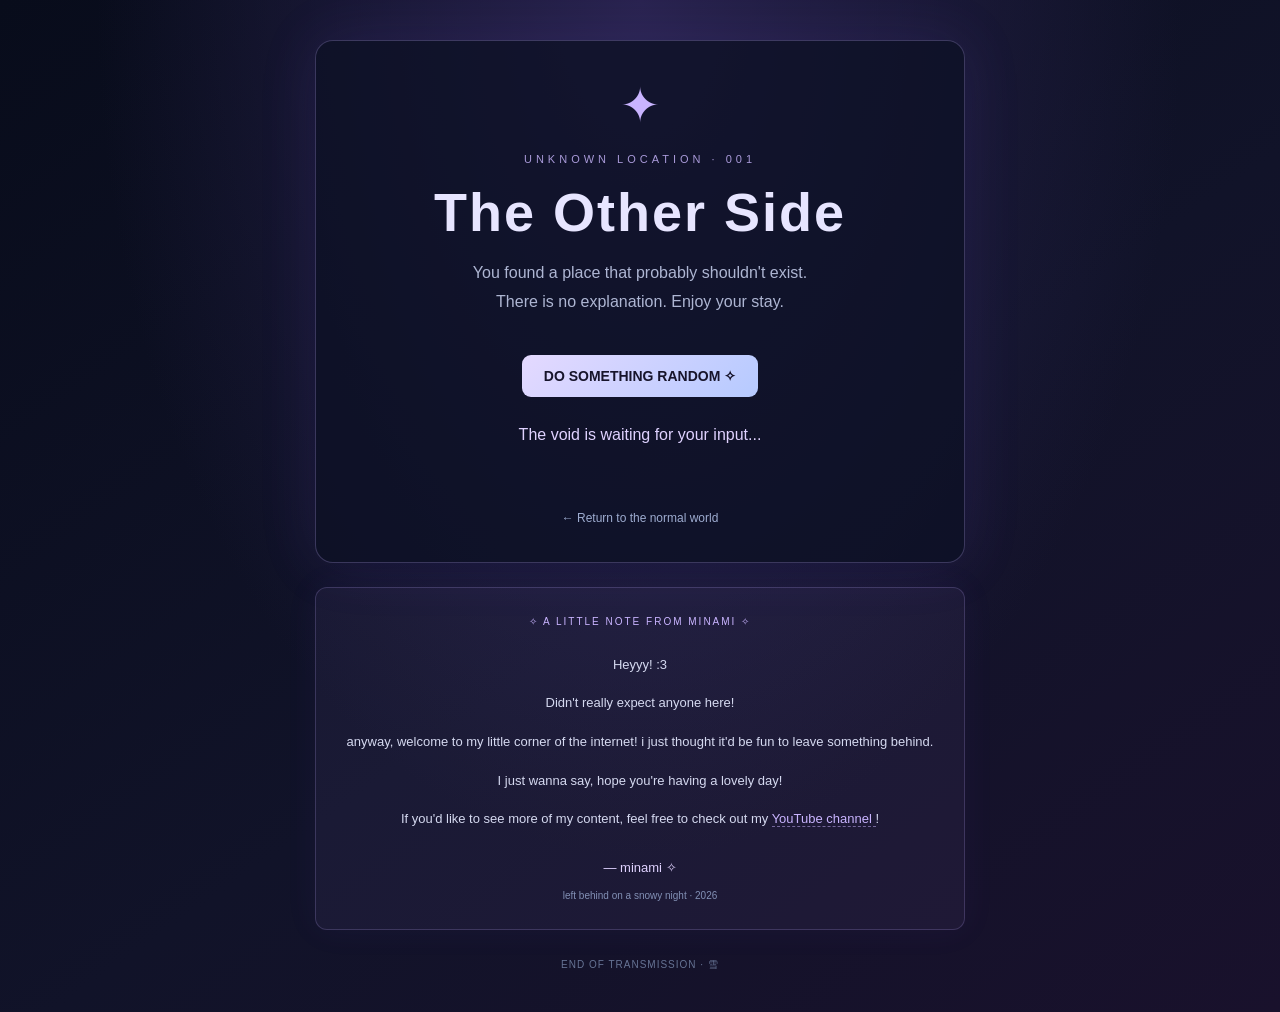
<file: the-other-side.html>
<!DOCTYPE html>
<html lang="en">
<head>
    <meta charset="UTF-8">
    <meta name="viewport" content="width=device-width, initial-scale=1.0">
    <title>The Other Side ✦</title>

    <style>
        * {
            box-sizing: border-box;
        }

        body {
            min-height: 100vh;
            margin: 0;
            padding: 40px 20px;
            display: flex;
            flex-direction: column;
            align-items: center;
            color: #e7e5ff;
            background:
                radial-gradient(ellipse at 50% 0%, #29234f 0%, transparent 60%),
                linear-gradient(145deg, #080c1b, #111329 55%, #19112c);
            font-family: "Segoe UI", sans-serif;
        }

        .secret-room {
            width: min(100%, 650px);
            padding: 36px 24px;
            text-align: center;
            border: 1px solid rgba(191, 172, 255, 0.25);
            border-radius: 18px;
            background: rgba(13, 17, 38, 0.78);
            box-shadow: 0 0 60px rgba(115, 80, 220, 0.12);
        }

        .symbol {
            color: #c9b4ff;
            font-size: 48px;
            animation: float 3s ease-in-out infinite;
        }

        .eyebrow {
            margin-top: 20px;
            color: #a99ad9;
            font-size: 11px;
            letter-spacing: 4px;
        }

        h1 {
            margin: 16px 0;
            font-size: clamp(32px, 8vw, 54px);
            letter-spacing: 2px;
        }

        .description {
            color: #aeb6d3;
            line-height: 1.8;
        }

        .mystery-button {
            margin-top: 22px;
            padding: 13px 22px;
            color: #17142b;
            background: linear-gradient(135deg, #e4d9ff, #b6caff);
            border: 0;
            border-radius: 9px;
            font-size: 14px;
            font-weight: 700;
            cursor: pointer;
            transition: transform 0.2s, box-shadow 0.2s;
        }

        .mystery-button:hover {
            transform: translateY(-2px);
            box-shadow: 0 0 24px rgba(185, 165, 255, 0.3);
        }

        #message {
            min-height: 54px;
            margin: 24px 0 8px;
            color: #dfd2ff;
            line-height: 1.7;
        }

        .back-link {
            display: inline-block;
            margin-top: 28px;
            color: #9eacd0;
            font-size: 12px;
            text-decoration: none;
        }

        .back-link:hover {
            color: #e0d5ff;
        }

        /* THE PERSONAL NOTE ✧ */

        .personal-note {
            width: min(100%, 650px);
            margin: 24px 0 0;
            padding: 24px;
            text-align: center;
            color: #d5d9f0;
            background: rgba(153, 131, 211, 0.07);
            border: 1px solid rgba(191, 172, 255, 0.2);
            border-radius: 12px;
            font-size: 13px;
            line-height: 1.9;
            box-shadow: 0 0 35px rgba(115, 80, 220, 0.06);
        }

        .personal-note p {
            margin: 0 0 14px;
        }

        .personal-note .note-heading {
            margin-bottom: 22px;
            color: #c9b4ff;
            font-size: 10px;
            letter-spacing: 2px;
        }

        .personal-note .note-signature {
            margin-top: 24px;
            margin-bottom: 5px;
            color: #e0d2ff;
        }

        .personal-note .note-date {
            margin: 0;
            color: #8290b5;
            font-size: 10px;
        }

        .footer {
            margin-top: 28px;
            color: #667394;
            font-size: 10px;
            letter-spacing: 1px;
            text-align: center;
        }

        @keyframes float {
            0%, 100% {
                transform: translateY(0);
            }

            50% {
                transform: translateY(-8px);
            }
        }

        @media (max-width: 480px) {
            body {
                padding: 24px 14px;
            }

            .secret-room {
                padding: 28px 18px;
            }

            .personal-note {
                padding: 20px 16px;
            }
        }
        
/* ✧ Secret page links ✧ */
.personal-note a {
    color: #c9b4ff;
    text-decoration: none;
    border-bottom: 1px dashed rgba(201, 180, 255, 0.5);
    transition: color 0.2s, text-shadow 0.2s;
}

.personal-note a:hover {
    color: #f0e5ff;
    text-shadow: 0 0 10px rgba(201, 180, 255, 0.65);
    border-bottom-color: #f0e5ff;
}

.personal-note a:visited {
    color: #d5a9ef;
}

    </style>
</head>

<body>

    <!-- THE SECRET ROOM -->

    <main class="secret-room">
        <div class="symbol">✦</div>

        <p class="eyebrow">UNKNOWN LOCATION · 001</p>

        <h1>The Other Side</h1>

        <p class="description">
            You found a place that probably shouldn't exist.<br>
            There is no explanation. Enjoy your stay.
        </p>

        <button class="mystery-button" id="mysteryButton" type="button">
            DO SOMETHING RANDOM ✧
        </button>

        <p id="message" aria-live="polite">
            The void is waiting for your input...
        </p>

        <a class="back-link" href="index.html">
            ← Return to the normal world
        </a>
    </main>

    <!-- MINAMI'S PERSONAL NOTE -->

    <section class="personal-note">
        <p class="note-heading">✧ A LITTLE NOTE FROM MINAMI ✧</p>

        <p>Heyyy! :3</p>

        <p>
           Didn't really expect anyone here! 
        </p>

        <p>
            anyway, welcome to my little corner of the internet!
            i just thought it'd be fun to leave something behind.
        </p>

        <p>
            I just wanna say, hope you're having a lovely day!
        </p>

        <p>
    If you'd like to see more of my content, feel free to check out my
    <a href="https://www.youtube.com/@Velvettteee" target="_blank" rel="noopener noreferrer">
        YouTube channel
    </a>!
</p>

        <p class="note-signature">— minami ✧</p>

        <p class="note-date">
            left behind on a snowy night · 2026
        </p>
    </section>

    <footer class="footer">
        END OF TRANSMISSION · 雪
    </footer>

    <!-- RANDOM MESSAGE BUTTON -->

    <script>
        const messages = [
            "A mysterious penguin has acknowledged your existence. 🐧",
            "The council of cats has postponed your trial.",
            "Somewhere in Hokkaido, a vending machine is thinking about you.",
            "Achievement unlocked: You clicked a button. Incredible.",
            "The stars say: drink some water, you absolute creature.",
            "404: Braincell not found.",
            "A tiny snow spirit wishes you a good evening. ❄️",
            "You have been selected for absolutely nothing. Congratulations.",
            "There is a suspicious amount of soup in the universe.",
            "The secret is that nobody knows what they're doing."
        ];

        const mysteryButton = document.getElementById("mysteryButton");
        const message = document.getElementById("message");

        mysteryButton.addEventListener("click", () => {
            let nextMessage;

            do {
                nextMessage =
                    messages[Math.floor(Math.random() * messages.length)];
            } while (
                messages.length > 1 &&
                nextMessage === message.textContent
            );

            message.textContent = nextMessage;
        });
    </script>

</body>
</html>
</file>
